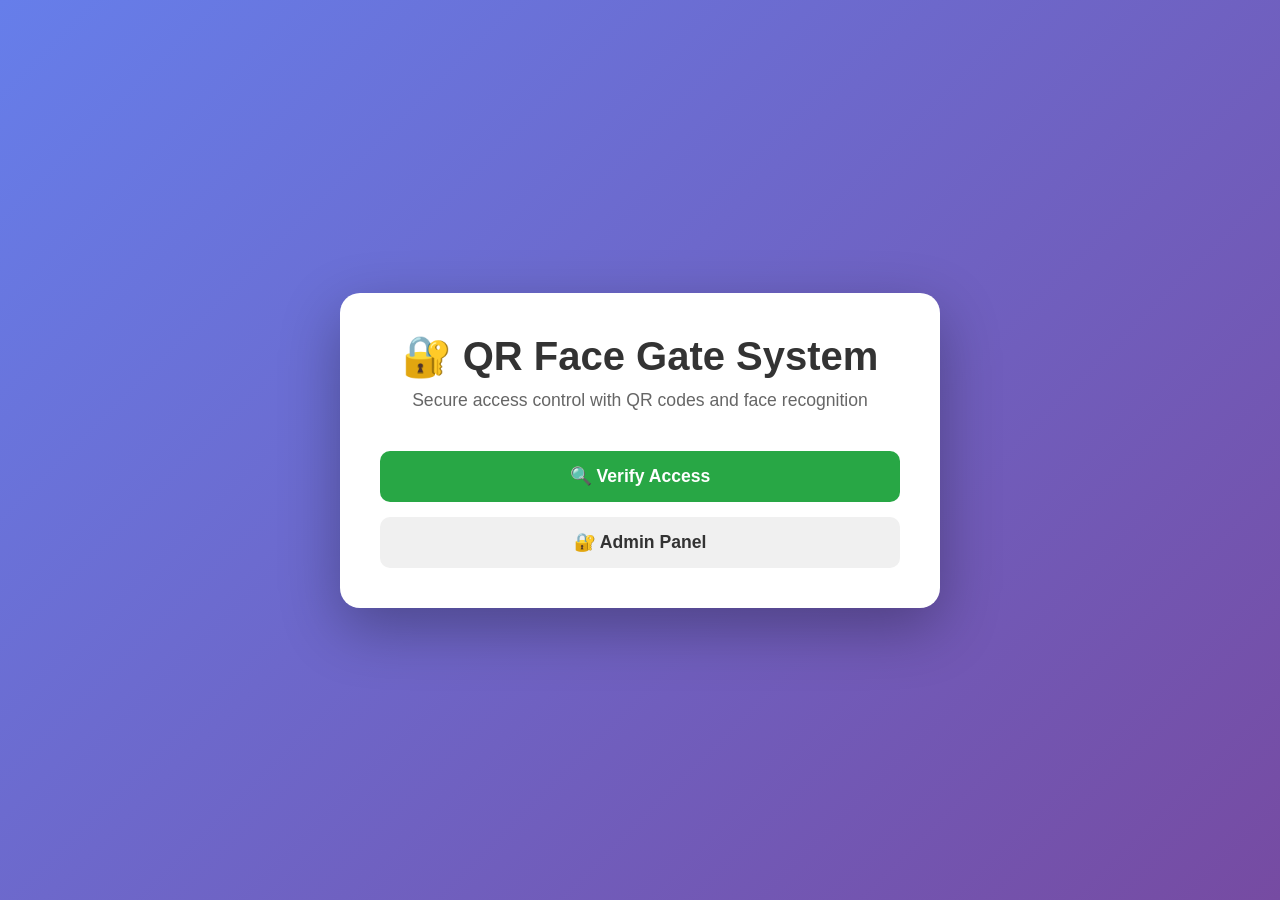
<file: templates/index.html>
<!DOCTYPE html>
<html lang="en">
<head>
    <meta charset="UTF-8">
    <meta name="viewport" content="width=device-width, initial-scale=1.0">
    <title>QR Face Gate System</title>
    <link rel="stylesheet" href="/static/css/index.css">
   
</head>
<body>
    <div class="container">
        <h1>🔐 QR Face Gate System</h1>
        <p class="subtitle">Secure access control with QR codes and face recognition</p>
        
        <div class="button-group">
            <a href="/verify" class="btn btn-success">🔍 Verify Access</a>
            <a href="/admin" class="btn btn-secondary">🔐 Admin Panel</a>
        </div>
    </div>
</body>
</html>
</file>
<file: static/css/index.css>
* {
    margin: 0;
    padding: 0;
    box-sizing: border-box;
}

body {
    font-family: 'Segoe UI', Tahoma, Geneva, Verdana, sans-serif;
    background: linear-gradient(135deg, #667eea 0%, #764ba2 100%);
    min-height: 100vh;
    display: flex;
    justify-content: center;
    align-items: center;
    padding: 20px;
}

.container {
    background: white;
    border-radius: 20px;
    box-shadow: 0 20px 60px rgba(0, 0, 0, 0.3);
    padding: 40px;
    max-width: 600px;
    width: 100%;
    text-align: center;
}

h1 {
    color: #333;
    margin-bottom: 10px;
    font-size: 2.5em;
}

.subtitle {
    color: #666;
    margin-bottom: 40px;
    font-size: 1.1em;
}

.button-group {
    display: flex;
    flex-direction: column;
    gap: 15px;
}

.btn {
    padding: 15px 30px;
    font-size: 1.1em;
    border: none;
    border-radius: 10px;
    cursor: pointer;
    text-decoration: none;
    display: inline-block;
    transition: all 0.3s ease;
    font-weight: 600;
}

.btn-primary {
    background: linear-gradient(135deg, #667eea 0%, #764ba2 100%);
    color: white;
}

.btn-primary:hover {
    transform: translateY(-2px);
    box-shadow: 0 10px 20px rgba(102, 126, 234, 0.4);
}

.btn-secondary {
    background: #f0f0f0;
    color: #333;
}

.btn-secondary:hover {
    background: #e0e0e0;
    transform: translateY(-2px);
}

.btn-success {
    background: #28a745;
    color: white;
}

.btn-success:hover {
    background: #218838;
    transform: translateY(-2px);
}

.btn-info {
    background: #17a2b8;
    color: white;
}

.btn-info:hover {
    background: #138496;
    transform: translateY(-2px);
}
</file>
